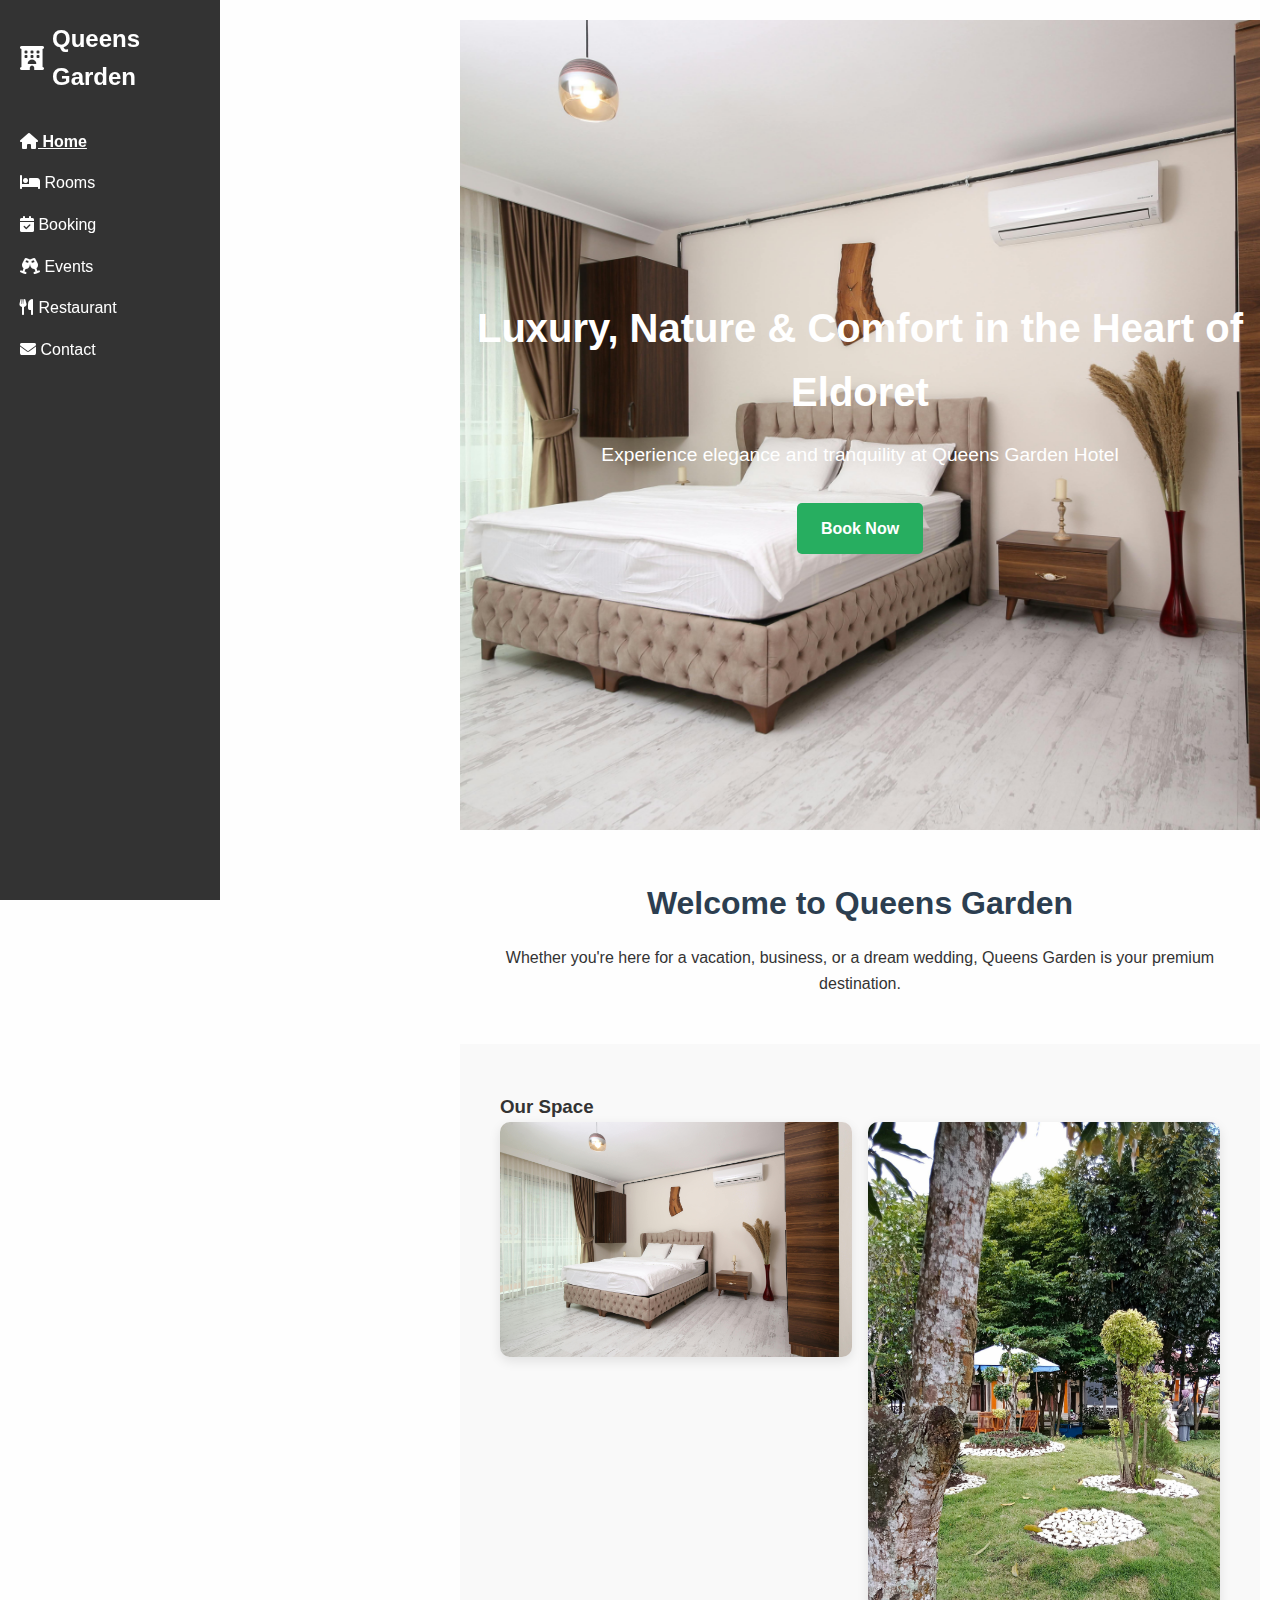
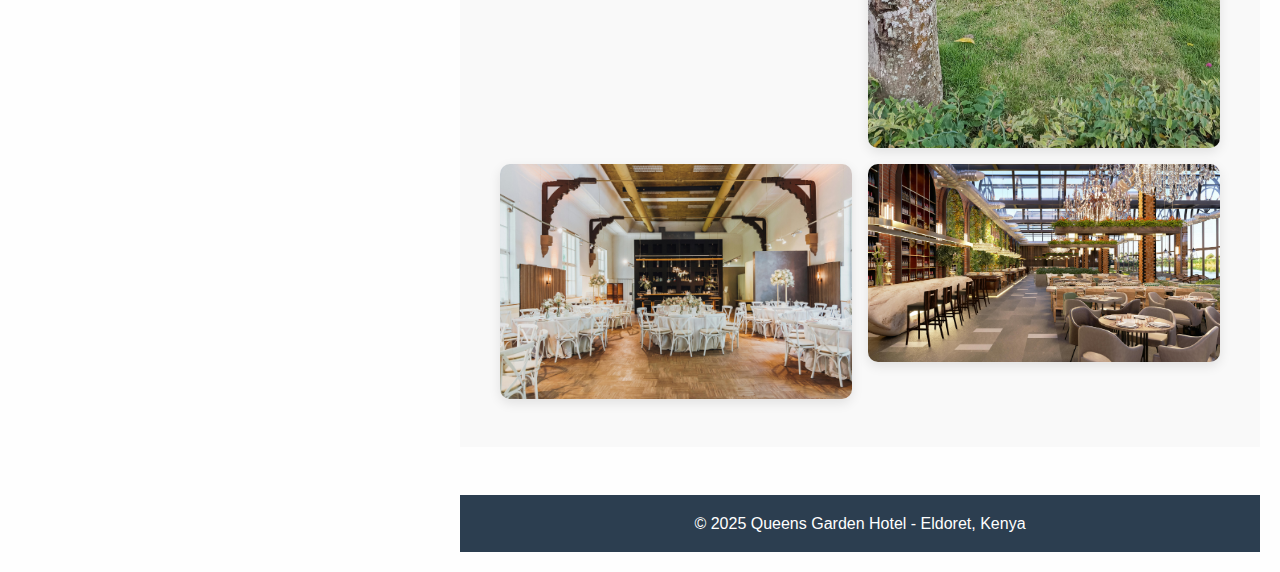
<file: index.html>
<!DOCTYPE html>
<html lang="en">
<head>
  <meta charset="UTF-8" />
  <meta name="viewport" content="width=device-width, initial-scale=1.0"/>
  <title>Queens Garden Hotel - Eldoret</title>

  <!-- Font Awesome CDN -->
  <link rel="stylesheet" href="https://cdnjs.cloudflare.com/ajax/libs/font-awesome/6.5.0/css/all.min.css" />

  <!-- Custom CSS -->
  <link rel="stylesheet" href="css/style.css" />
</head>
<body>

  <!-- Sidebar Toggle Button -->
  <button id="menuToggle" class="menu-toggle" aria-label="Open Menu">
    <i id="iconHamburger" class="fas fa-bars"></i>
    <i id="iconClose" class="fas fa-xmark" style="display: none;"></i>
  </button>

  <!-- Layout Wrapper -->
  <div class="layout">

    <!-- Sidebar Navigation -->
    <aside class="sidebar" id="sidebar">
      <h2 class="logo"><i class="fas fa-hotel"></i> Queens Garden</h2>

      <ul class="nav-links">
        <li><a href="index.html" class="active"><i class="fas fa-home"></i> Home</a></li>
        <li><a href="rooms.html"><i class="fas fa-bed"></i> Rooms</a></li>
        <li><a href="booking.html"><i class="fas fa-calendar-check"></i> Booking</a></li>
        <li><a href="events.html"><i class="fas fa-champagne-glasses"></i> Events</a></li>
        <li><a href="restaurant.html"><i class="fas fa-utensils"></i> Restaurant</a></li>
        <li><a href="contact.html"><i class="fas fa-envelope"></i> Contact</a></li>
      </ul>
    </aside>

    <!-- Main Content -->
    <main class="main-content">

      <!-- Hero Section -->
      <section class="hero">
        <div class="hero-content">
          <h2>Luxury, Nature & Comfort in the Heart of Eldoret</h2>
          <p>Experience elegance and tranquility at Queens Garden Hotel</p>
          <a href="booking.html" class="btn">Book Now</a>
        </div>
      </section>

      <!-- Welcome Section -->
      <section class="welcome">
        <div class="container">
          <h3>Welcome to Queens Garden</h3>
          <p>Whether you're here for a vacation, business, or a dream wedding, Queens Garden is your premium destination.</p>
        </div>
      </section>

      <!-- Gallery Section -->
      <section class="gallery">
        <div class="container">
          <h3>Our Space</h3>
          <div class="image-grid">
            <img src="assets/images/hotel1.jpg" alt="Room View" loading="lazy">
            <img src="assets/images/garden1.jpg" alt="Garden" loading="lazy">
            <img src="assets/images/event1.jpg" alt="Event Setup" loading="lazy">
            <img src="assets/images/restaurant1.jpg" alt="Restaurant" loading="lazy">
          </div>
        </div>
      </section>

      <!-- Footer -->
      <footer class="footer">
        <div class="container">
          <p>&copy; 2025 Queens Garden Hotel - Eldoret, Kenya</p>
        </div>
      </footer>

    </main>
  </div>

  <!-- JavaScript File -->
  <script src="js/main.js"></script>
</body>
</html>
</file>
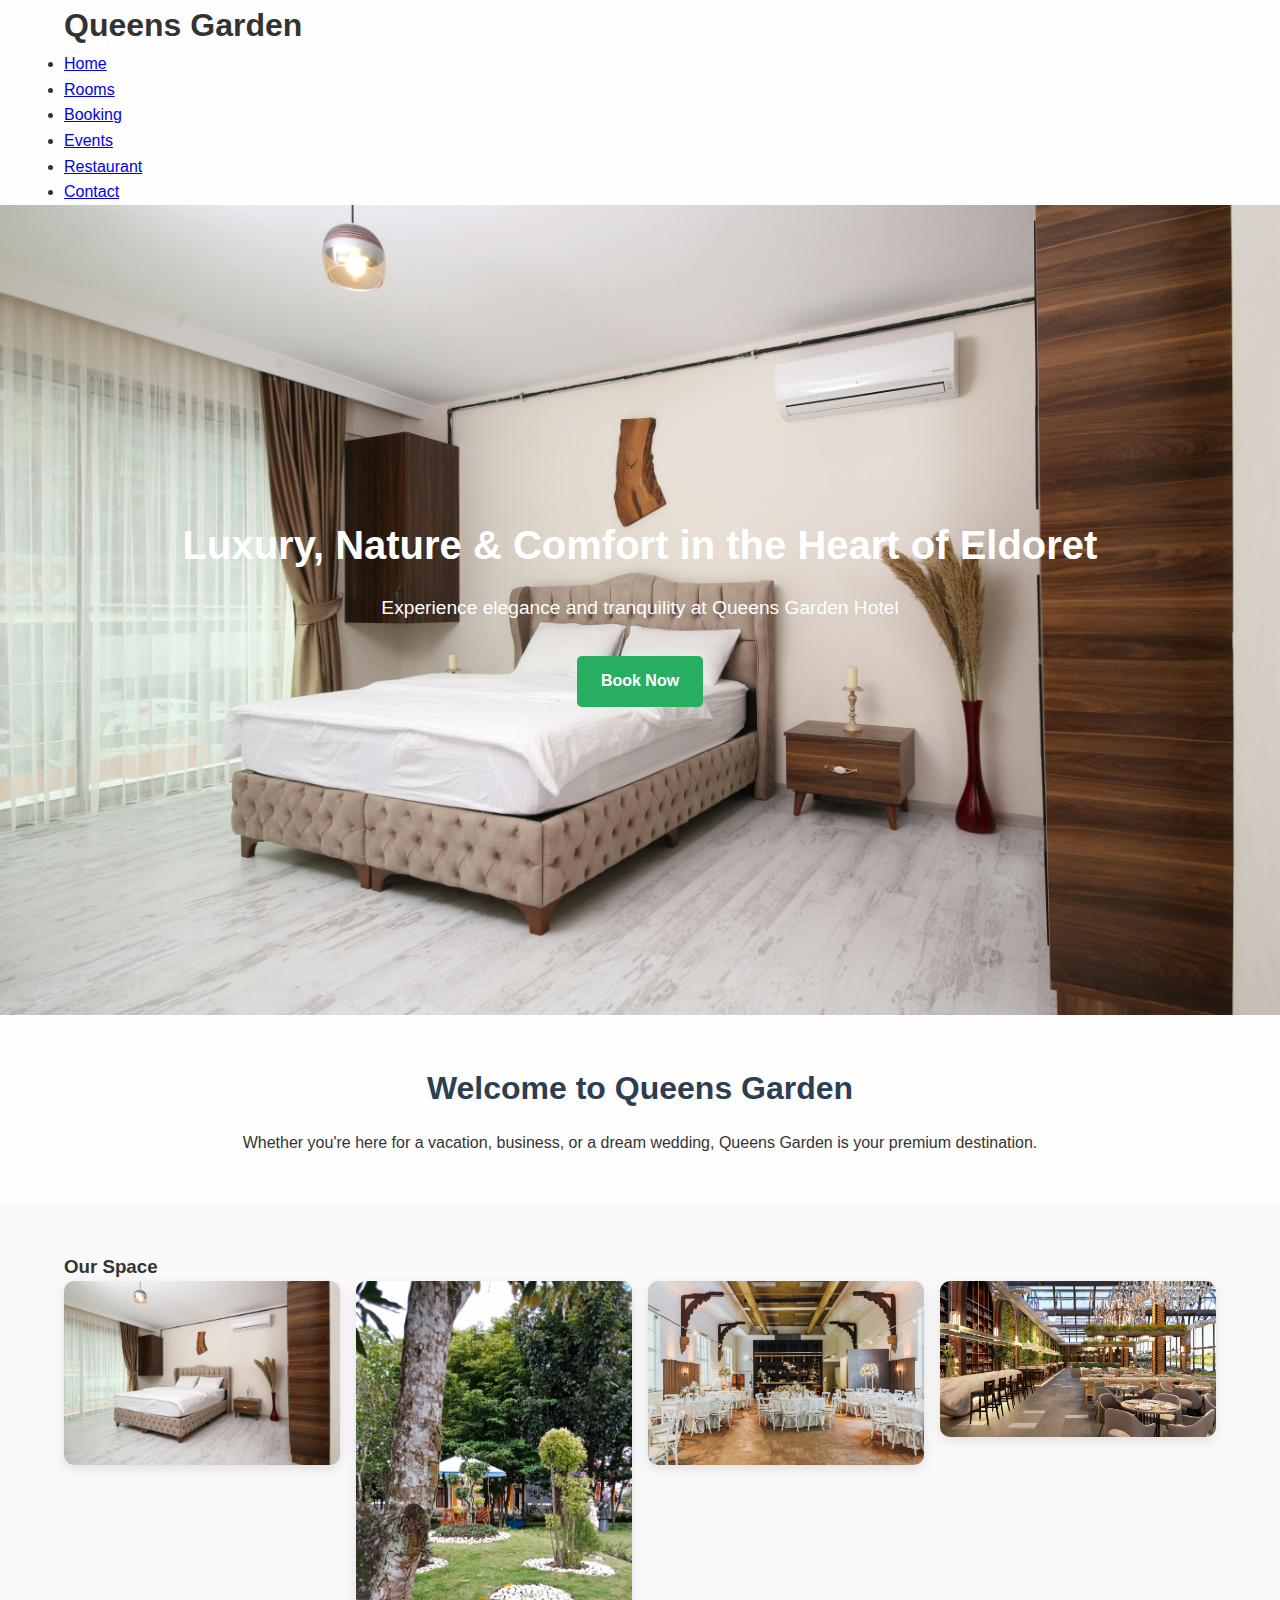
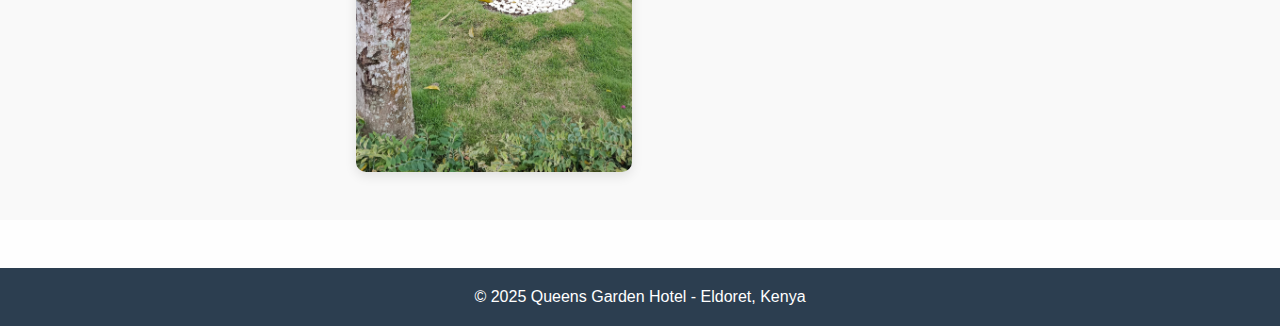
<file: pages/index.html>
<!DOCTYPE html>
<html lang="en">
<head>
  <meta charset="UTF-8" />
  <meta name="viewport" content="width=device-width, initial-scale=1.0"/>
  <title>Queens Garden Hotel - Eldoret</title>
  <link rel="stylesheet" href="../css/style.css" />
</head>
<body>
  <!-- Navigation Bar -->
  <header class="navbar">
    <div class="container">
      <h1 class="logo">Queens Garden</h1>
   <!-- Mobile Toggle -->
    <div class="menu-toggle" id="menuToggle" aria-label="Menu Toggle">
      <!-- Hamburger Icon -->
      <svg id="iconHamburger" xmlns="http://www.w3.org/2000/svg" fill="none" viewBox="0 0 24 24" stroke-width="2">
        <path d="M4 6h16M4 12h16M4 18h16" stroke-linecap="round" stroke-linejoin="round" />
      </svg>
      <!-- Close Icon -->
      <svg id="iconClose" xmlns="http://www.w3.org/2000/svg" fill="none" viewBox="0 0 24 24" stroke-width="2">
        <path d="M6 18L18 6M6 6l12 12" stroke-linecap="round" stroke-linejoin="round" />
      </svg>
    </div>

    <!-- Navigation Links -->
    <nav>
      <ul class="nav-links" id="navLinks">
        <li><a href="index.html" class="active">Home</a></li>
        <li><a href="rooms.html">Rooms</a></li>
        <li><a href="booking.html">Booking</a></li>
        <li><a href="events.html">Events</a></li>
        <li><a href="restaurant.html">Restaurant</a></li>
        <li><a href="contact.html">Contact</a></li>
      </ul>
    </nav>
  </div>
</header>


  <!-- Hero Section -->
  <section class="hero">
    <div class="hero-content">
      <h2>Luxury, Nature & Comfort in the Heart of Eldoret</h2>
      <p>Experience elegance and tranquility at Queens Garden Hotel</p>
      <a href="booking.html" class="btn">Book Now</a>
    </div>
  </section>

  <!-- Welcome Section -->
  <section class="welcome">
    <div class="container">
      <h3>Welcome to Queens Garden</h3>
      <p>Whether you're here for a vacation, business, or a dream wedding, Queens Garden is your premium destination.</p>
    </div>
  </section>

  <!-- Gallery Section -->
  <section class="gallery">
    <div class="container">
      <h3>Our Space</h3>
      <div class="image-grid">
        <img src="../assests/images/hotel1.jpg" alt="Room View" loading="lazy">
        <img src="../assests/images/garden1.jpg" alt="Garden" loading="lazy">
        <img src="../assests/images/event1.jpg" alt="Event Setup" loading="lazy">
        <img src="../assests/images/restaurant1.jpg" alt="Restaurant" loading="lazy">
      </div>
    </div>
  </section>

  <!-- Footer -->
  <footer class="footer">
    <div class="container">
      <p>&copy; 2025 Queens Garden Hotel - Eldoret, Kenya</p>
    </div>
  </footer>

  <script src="../js/main.js"></script>
</body>
</html>
</file>
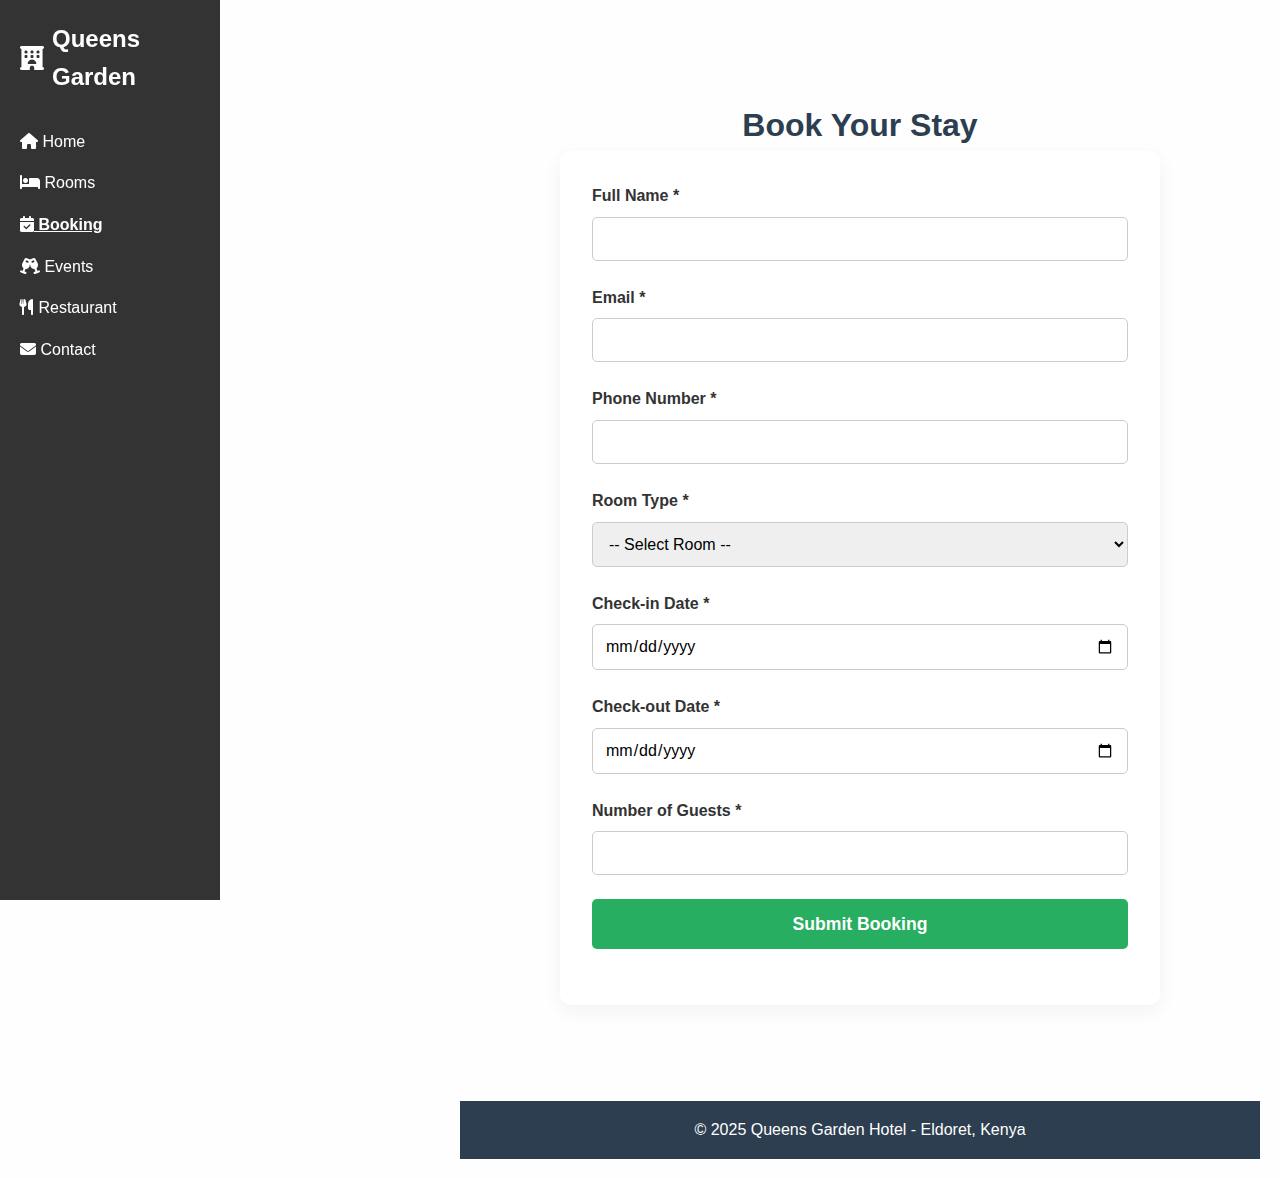
<file: booking.html>
<!DOCTYPE html>
<html lang="en">
<head>
  <meta charset="UTF-8" />
  <meta name="viewport" content="width=device-width, initial-scale=1.0"/>
  <title>Booking - Queens Garden Hotel</title>

  <!-- Font Awesome CDN -->
  <link rel="stylesheet" href="https://cdnjs.cloudflare.com/ajax/libs/font-awesome/6.5.0/css/all.min.css" />

  <!-- Custom CSS -->
  <link rel="stylesheet" href="css/style.css" />
</head>
<body>

  <!-- Sidebar Toggle Button -->
  <button id="menuToggle" class="menu-toggle" aria-label="Open Menu">
    <i id="iconHamburger" class="fas fa-bars"></i>
    <i id="iconClose" class="fas fa-xmark" style="display: none;"></i>
  </button>

  <div class="layout">

    <!-- Sidebar Navigation -->
    <aside class="sidebar" id="sidebar">
      <h2 class="logo"><i class="fas fa-hotel"></i> Queens Garden</h2>

      <ul class="nav-links">
        <li><a href="index.html"><i class="fas fa-home"></i> Home</a></li>
        <li><a href="rooms.html"><i class="fas fa-bed"></i> Rooms</a></li>
        <li><a href="booking.html" class="active"><i class="fas fa-calendar-check"></i> Booking</a></li>
        <li><a href="events.html"><i class="fas fa-champagne-glasses"></i> Events</a></li>
        <li><a href="restaurant.html"><i class="fas fa-utensils"></i> Restaurant</a></li>
        <li><a href="contact.html"><i class="fas fa-envelope"></i> Contact</a></li>
      </ul>
    </aside>

    <!-- Main Content -->
    <main class="main-content">

      <!-- Booking Form Section -->
      <section class="booking-section">
        <div class="container">
          <h2 class="section-title">Book Your Stay</h2>

          <form id="bookingForm" class="booking-form">
            <div class="form-group">
              <label for="fullName">Full Name *</label>
              <input type="text" id="fullName" name="fullName" required />
            </div>

            <div class="form-group">
              <label for="email">Email *</label>
              <input type="email" id="email" name="email" required />
            </div>

            <div class="form-group">
              <label for="phone">Phone Number *</label>
              <input type="tel" id="phone" name="phone" required />
            </div>

            <div class="form-group">
              <label for="roomType">Room Type *</label>
              <select id="roomType" name="roomType" required>
                <option value="">-- Select Room --</option>
                <option value="Deluxe Room">Deluxe Room</option>
                <option value="Superior Room">Superior Room</option>
                <option value="Executive Suite">Executive Suite</option>
              </select>
            </div>

            <div class="form-group">
              <label for="checkin">Check-in Date *</label>
              <input type="date" id="checkin" name="checkin" required />
            </div>

            <div class="form-group">
              <label for="checkout">Check-out Date *</label>
              <input type="date" id="checkout" name="checkout" required />
            </div>

            <div class="form-group">
              <label for="guests">Number of Guests *</label>
              <input type="number" id="guests" name="guests" min="1" max="10" required />
            </div>

            <div class="form-group">
              <button type="submit" class="btn">Submit Booking</button>
            </div>
          </form>
        </div>
      </section>

      <!-- Footer -->
      <footer class="footer">
        <div class="container">
          <p>&copy; 2025 Queens Garden Hotel - Eldoret, Kenya</p>
        </div>
      </footer>

    </main>
  </div>

  <!-- JavaScript -->
  <script src="js/main.js"></script>
</body>
</html>
</file>
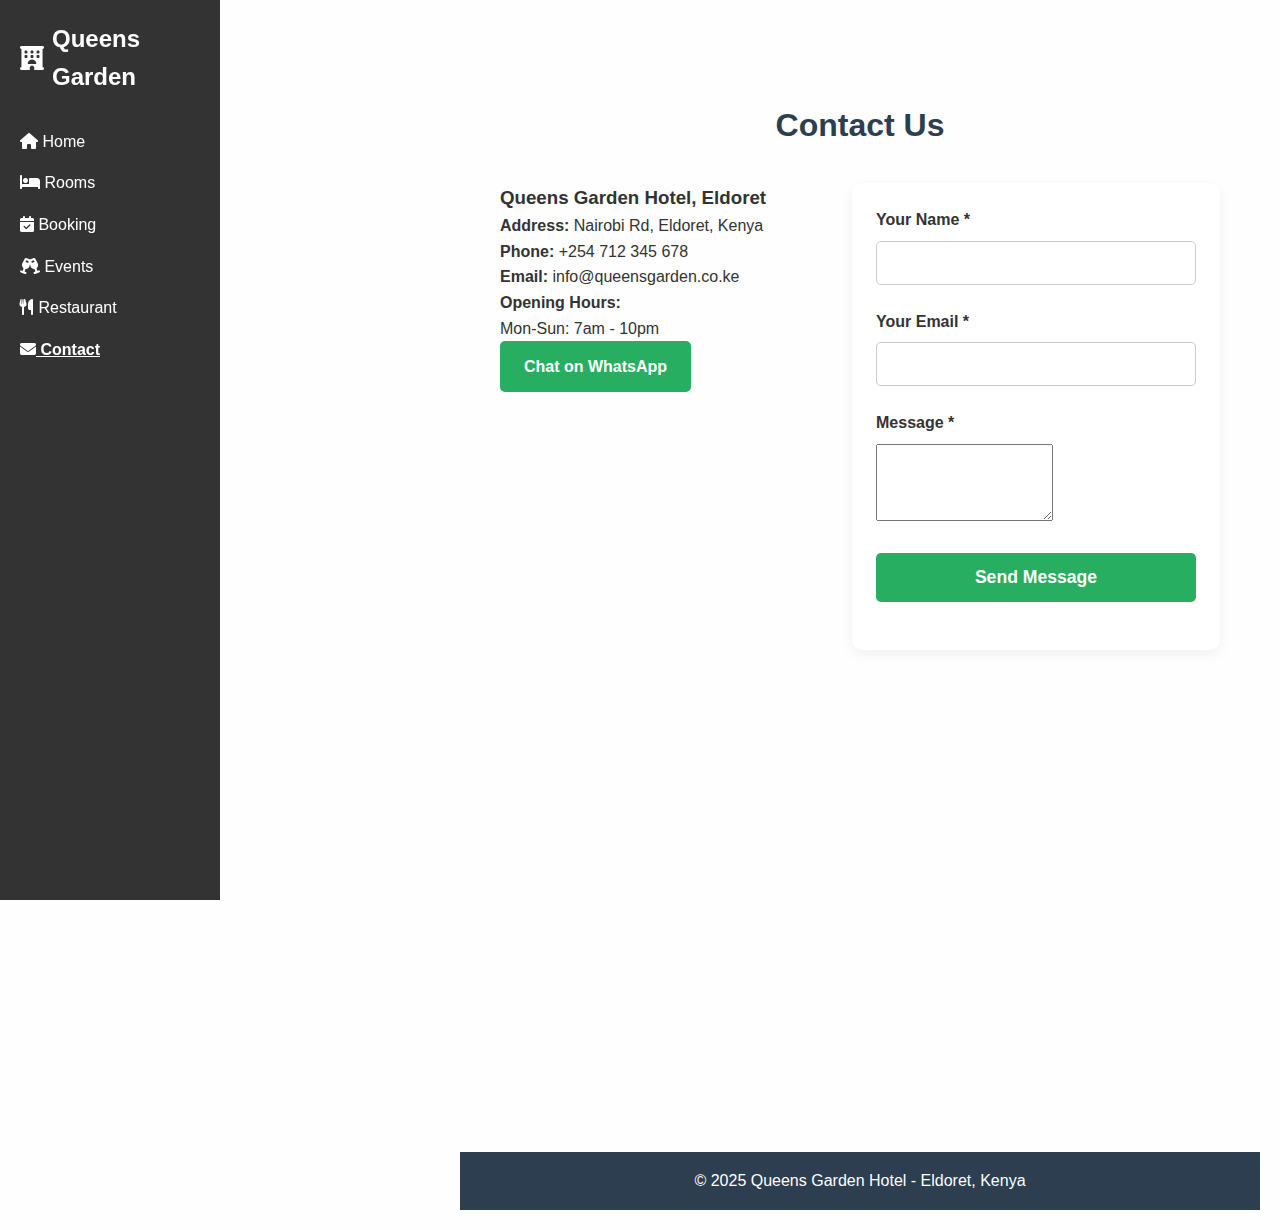
<file: contact.html>
<!DOCTYPE html>
<html lang="en">
<head>
  <meta charset="UTF-8" />
  <meta name="viewport" content="width=device-width, initial-scale=1.0"/>
  <title>Contact - Queens Garden Hotel</title>

  <!-- Font Awesome CDN -->
  <link rel="stylesheet" href="https://cdnjs.cloudflare.com/ajax/libs/font-awesome/6.5.0/css/all.min.css" />

  <!-- Custom CSS -->
  <link rel="stylesheet" href="css/style.css" />
</head>
<body>

  <!-- Sidebar Toggle Button -->
  <button id="menuToggle" class="menu-toggle" aria-label="Open Menu">
    <i id="iconHamburger" class="fas fa-bars"></i>
    <i id="iconClose" class="fas fa-xmark" style="display: none;"></i>
  </button>

  <div class="layout">

    <!-- Sidebar Navigation -->
    <aside class="sidebar" id="sidebar">
      <h2 class="logo"><i class="fas fa-hotel"></i> Queens Garden</h2>

      <ul class="nav-links">
        <li><a href="index.html"><i class="fas fa-home"></i> Home</a></li>
        <li><a href="rooms.html"><i class="fas fa-bed"></i> Rooms</a></li>
        <li><a href="booking.html"><i class="fas fa-calendar-check"></i> Booking</a></li>
        <li><a href="events.html"><i class="fas fa-champagne-glasses"></i> Events</a></li>
        <li><a href="restaurant.html"><i class="fas fa-utensils"></i> Restaurant</a></li>
        <li><a href="contact.html" class="active"><i class="fas fa-envelope"></i> Contact</a></li>
      </ul>
    </aside>

    <!-- Main Content -->
    <main class="main-content">

      <!-- Contact Section -->
      <section class="contact-section">
        <div class="container">
          <h2 class="section-title">Contact Us</h2>
          <div class="contact-grid">

            <!-- Contact Info -->
            <div class="contact-info">
              <h3>Queens Garden Hotel, Eldoret</h3>
              <p><strong>Address:</strong> Nairobi Rd, Eldoret, Kenya</p>
              <p><strong>Phone:</strong> +254 712 345 678</p>
              <p><strong>Email:</strong> info@queensgarden.co.ke</p>
              <p><strong>Opening Hours:</strong><br>Mon-Sun: 7am - 10pm</p>
              <a href="https://wa.me/254712345678" class="btn small" target="_blank">Chat on WhatsApp</a>
            </div>

            <!-- Contact Form -->
            <form class="contact-form" id="contactForm">
              <div class="form-group">
                <label for="name">Your Name *</label>
                <input type="text" id="name" required />
              </div>
              <div class="form-group">
                <label for="email">Your Email *</label>
                <input type="email" id="email" required />
              </div>
              <div class="form-group">
                <label for="message">Message *</label>
                <textarea id="message" rows="5" required></textarea>
              </div>
              <div class="form-group">
                <button type="submit" class="btn">Send Message</button>
              </div>
            </form>
          </div>

          <!-- Embedded Google Map -->
          <div class="map-wrapper">
            <iframe
              src="https://www.google.com/maps?q=Queens%20Garden%20Hotel%20Eldoret&output=embed"
              width="100%" height="350" style="border:0;" allowfullscreen loading="lazy"></iframe>
          </div>
        </div>
      </section>

      <!-- Footer -->
      <footer class="footer">
        <div class="container">
          <p>&copy; 2025 Queens Garden Hotel - Eldoret, Kenya</p>
        </div>
      </footer>

    </main>
  </div>

  <!-- JavaScript -->
  <script src="js/main.js"></script>
</body>
</html>
</file>
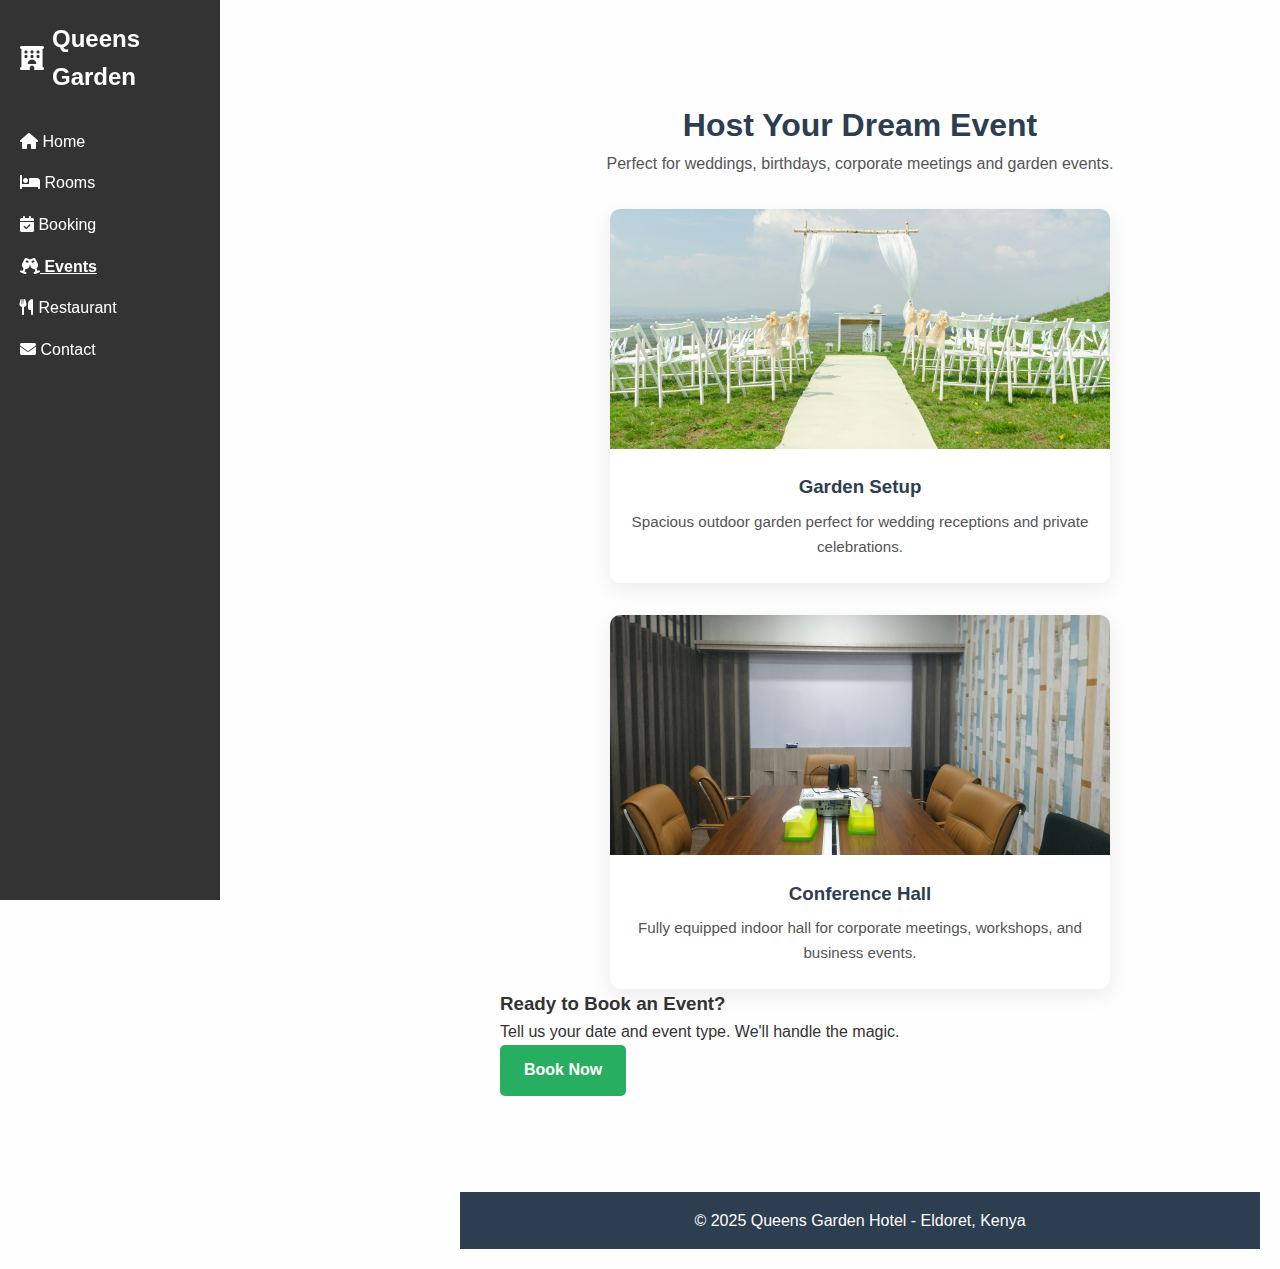
<file: events.html>
<!DOCTYPE html>
<html lang="en">
<head>
  <meta charset="UTF-8" />
  <meta name="viewport" content="width=device-width, initial-scale=1.0"/>
  <title>Events & Garden - Queens Garden Hotel</title>

  <!-- Font Awesome CDN -->
  <link rel="stylesheet" href="https://cdnjs.cloudflare.com/ajax/libs/font-awesome/6.5.0/css/all.min.css" />

  <!-- Custom CSS -->
  <link rel="stylesheet" href="css/style.css" />
</head>
<body>

  <!-- Sidebar Toggle Button -->
  <button id="menuToggle" class="menu-toggle" aria-label="Open Menu">
    <i id="iconHamburger" class="fas fa-bars"></i>
    <i id="iconClose" class="fas fa-xmark" style="display: none;"></i>
  </button>

  <div class="layout">

    <!-- Sidebar Navigation -->
    <aside class="sidebar" id="sidebar">
      <h2 class="logo"><i class="fas fa-hotel"></i> Queens Garden</h2>

      <ul class="nav-links">
        <li><a href="index.html"><i class="fas fa-home"></i> Home</a></li>
        <li><a href="rooms.html"><i class="fas fa-bed"></i> Rooms</a></li>
        <li><a href="booking.html"><i class="fas fa-calendar-check"></i> Booking</a></li>
        <li><a href="events.html" class="active"><i class="fas fa-champagne-glasses"></i> Events</a></li>
        <li><a href="restaurant.html"><i class="fas fa-utensils"></i> Restaurant</a></li>
        <li><a href="contact.html"><i class="fas fa-envelope"></i> Contact</a></li>
      </ul>
    </aside>

    <!-- Main Content -->
    <main class="main-content">

      <!-- Event Info Section -->
      <section class="events-section">
        <div class="container">
          <h2 class="section-title">Host Your Dream Event</h2>
          <p class="section-subtitle">Perfect for weddings, birthdays, corporate meetings and garden events.</p>

          <div class="event-features">
            <div class="event-card">
              <img src="assets/images/event-garden.jpg" alt="Garden Event Space" loading="lazy" />
              <h3>Garden Setup</h3>
              <p>Spacious outdoor garden perfect for wedding receptions and private celebrations.</p>
            </div>

            <div class="event-card">
              <img src="assets/images/event-conference.jpg" alt="Conference Hall" loading="lazy" />
              <h3>Conference Hall</h3>
              <p>Fully equipped indoor hall for corporate meetings, workshops, and business events.</p>
            </div>
          </div>

          <!-- CTA -->
          <div class="event-cta">
            <h3>Ready to Book an Event?</h3>
            <p>Tell us your date and event type. We'll handle the magic.</p>
            <a href="booking.html" class="btn">Book Now</a>
          </div>
        </div>
      </section>

      <!-- Footer -->
      <footer class="footer">
        <div class="container">
          <p>&copy; 2025 Queens Garden Hotel - Eldoret, Kenya</p>
        </div>
      </footer>

    </main>
  </div>

  <!-- JavaScript -->
  <script src="js/main.js"></script>
</body>
</html>
</file>
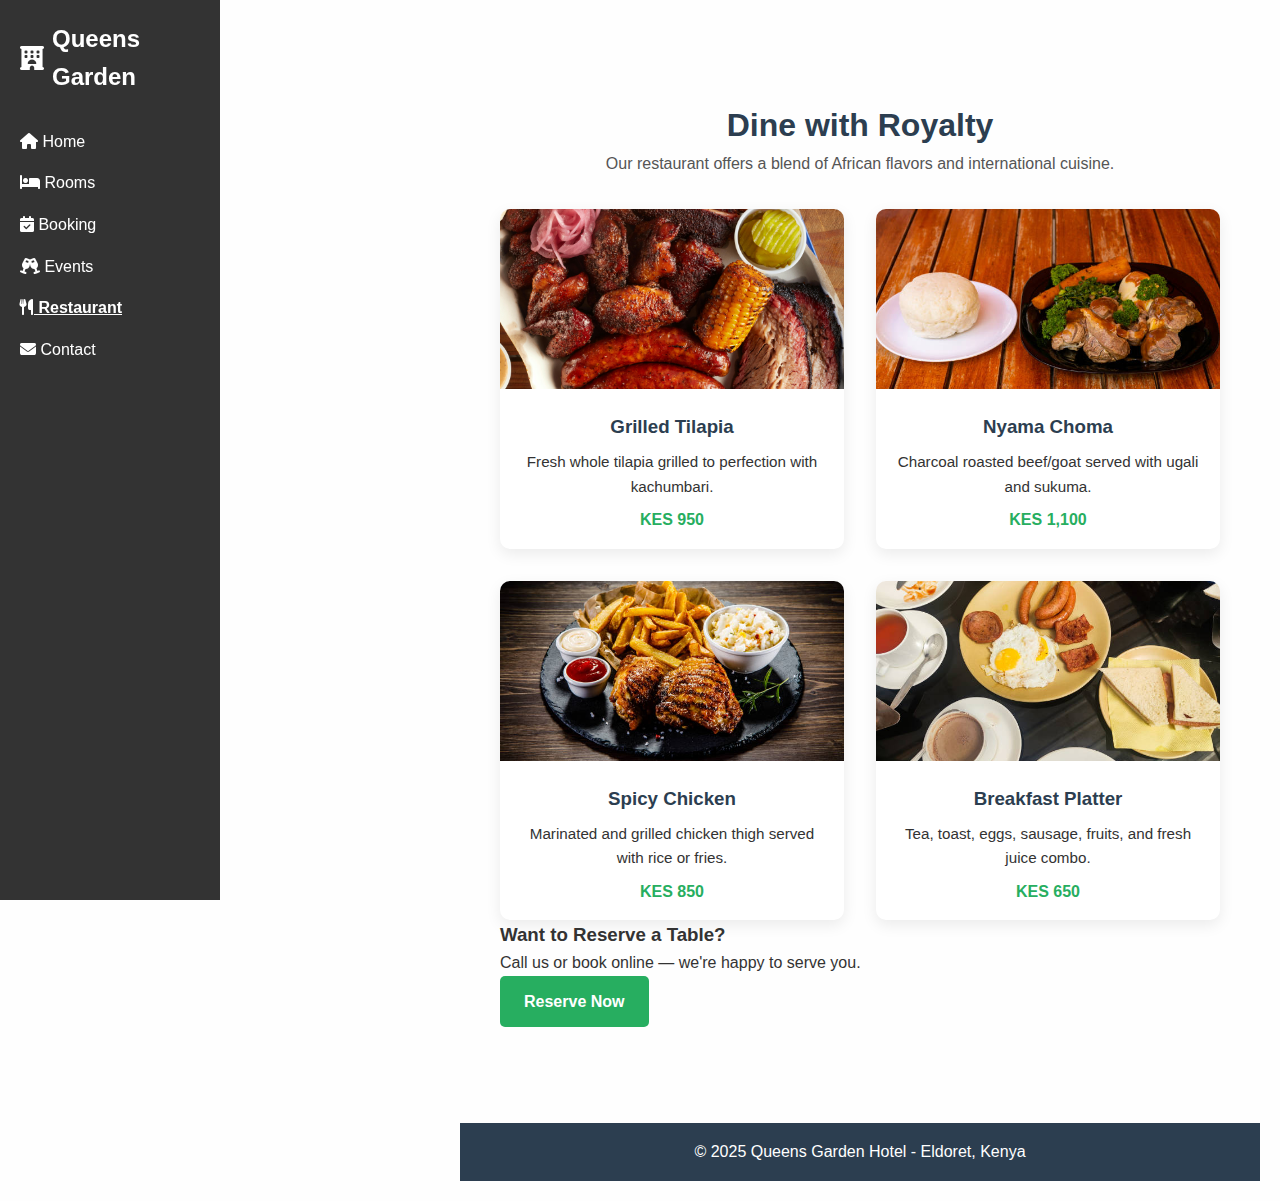
<file: restaurant.html>
<!DOCTYPE html>
<html lang="en">
<head>
  <meta charset="UTF-8" />
  <meta name="viewport" content="width=device-width, initial-scale=1.0"/>
  <title>Restaurant - Queens Garden Hotel</title>

  <!-- Font Awesome CDN -->
  <link rel="stylesheet" href="https://cdnjs.cloudflare.com/ajax/libs/font-awesome/6.5.0/css/all.min.css" />

  <!-- Custom CSS -->
  <link rel="stylesheet" href="css/style.css" />
</head>
<body>

  <!-- Sidebar Toggle Button -->
  <button id="menuToggle" class="menu-toggle" aria-label="Open Menu">
    <i id="iconHamburger" class="fas fa-bars"></i>
    <i id="iconClose" class="fas fa-xmark" style="display: none;"></i>
  </button>

  <div class="layout">

    <!-- Sidebar Navigation -->
    <aside class="sidebar" id="sidebar">
      <h2 class="logo"><i class="fas fa-hotel"></i> Queens Garden</h2>

      <ul class="nav-links">
        <li><a href="index.html"><i class="fas fa-home"></i> Home</a></li>
        <li><a href="rooms.html"><i class="fas fa-bed"></i> Rooms</a></li>
        <li><a href="booking.html"><i class="fas fa-calendar-check"></i> Booking</a></li>
        <li><a href="events.html"><i class="fas fa-champagne-glasses"></i> Events</a></li>
        <li><a href="restaurant.html" class="active"><i class="fas fa-utensils"></i> Restaurant</a></li>
        <li><a href="contact.html"><i class="fas fa-envelope"></i> Contact</a></li>
      </ul>
    </aside>

    <!-- Main Content -->
    <main class="main-content">

      <!-- Restaurant Intro -->
      <section class="restaurant-section">
        <div class="container">
          <h2 class="section-title">Dine with Royalty</h2>
          <p class="section-subtitle">Our restaurant offers a blend of African flavors and international cuisine.</p>

          <!-- Menu Items -->
          <div class="menu-grid">
            <!-- Item 1 -->
            <div class="menu-card">
              <img src="assets/images/food-tilapia.jpg" alt="Grilled Tilapia" loading="lazy"/>
              <h3>Grilled Tilapia</h3>
              <p>Fresh whole tilapia grilled to perfection with kachumbari.</p>
              <span class="price">KES 950</span>
            </div>

            <!-- Item 2 -->
            <div class="menu-card">
              <img src="assets/images/food-nyama.jpg" alt="Nyama Choma" loading="lazy"/>
              <h3>Nyama Choma</h3>
              <p>Charcoal roasted beef/goat served with ugali and sukuma.</p>
              <span class="price">KES 1,100</span>
            </div>

            <!-- Item 3 -->
            <div class="menu-card">
              <img src="assets/images/food-chicken.jpg" alt="Spicy Chicken" loading="lazy"/>
              <h3>Spicy Chicken</h3>
              <p>Marinated and grilled chicken thigh served with rice or fries.</p>
              <span class="price">KES 850</span>
            </div>

            <!-- Item 4 -->
            <div class="menu-card">
              <img src="assets/images/food-breakfast.jpg" alt="Breakfast Platter" loading="lazy"/>
              <h3>Breakfast Platter</h3>
              <p>Tea, toast, eggs, sausage, fruits, and fresh juice combo.</p>
              <span class="price">KES 650</span>
            </div>
          </div>

          <!-- CTA to Reserve -->
          <div class="event-cta">
            <h3>Want to Reserve a Table?</h3>
            <p>Call us or book online — we're happy to serve you.</p>
            <a href="booking.html" class="btn">Reserve Now</a>
          </div>
        </div>
      </section>

      <!-- Footer -->
      <footer class="footer">
        <div class="container">
          <p>&copy; 2025 Queens Garden Hotel - Eldoret, Kenya</p>
        </div>
      </footer>

    </main>
  </div>

  <!-- JavaScript -->
  <script src="js/main.js"></script>
</body>
</html>
</file>
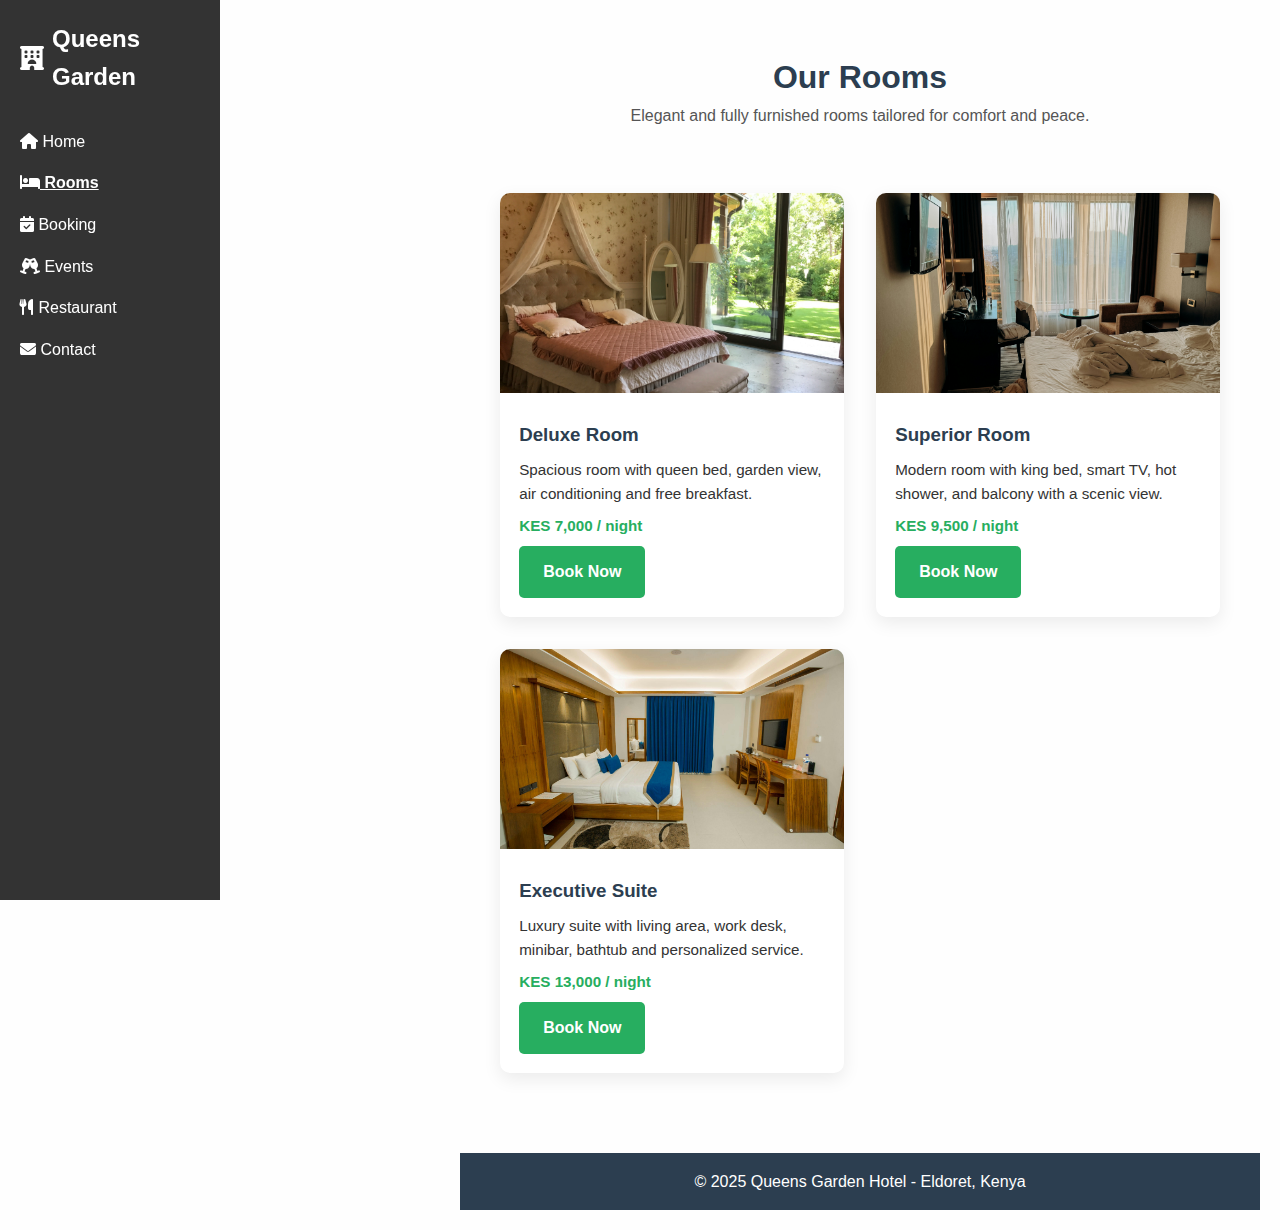
<file: rooms.html>
<!DOCTYPE html>
<html lang="en">
<head>
  <meta charset="UTF-8" />
  <meta name="viewport" content="width=device-width, initial-scale=1.0"/>
  <title>Rooms - Queens Garden Hotel</title>

  <!-- Font Awesome Icons -->
  <link rel="stylesheet" href="https://cdnjs.cloudflare.com/ajax/libs/font-awesome/6.5.0/css/all.min.css" />

  <!-- Custom CSS -->
  <link rel="stylesheet" href="css/style.css" />
</head>
<body>

  <!-- Sidebar Toggle Button (Hamburger) -->
  <button id="menuToggle" class="menu-toggle" aria-label="Open Menu">
    <i id="iconHamburger" class="fas fa-bars"></i>
    <i id="iconClose" class="fas fa-xmark" style="display: none;"></i>
  </button>

  <div class="layout">

    <!-- Sidebar -->
    <aside class="sidebar" id="sidebar">
      <!-- Logo -->
      <h2 class="logo"><i class="fas fa-hotel"></i> Queens Garden</h2>

      <!-- Navigation -->
      <ul class="nav-links">
        <li><a href="index.html"><i class="fas fa-home"></i> Home</a></li>
        <li><a href="rooms.html" class="active"><i class="fas fa-bed"></i> Rooms</a></li>
        <li><a href="booking.html"><i class="fas fa-calendar-check"></i> Booking</a></li>
        <li><a href="events.html"><i class="fas fa-champagne-glasses"></i> Events</a></li>
        <li><a href="restaurant.html"><i class="fas fa-utensils"></i> Restaurant</a></li>
        <li><a href="contact.html"><i class="fas fa-envelope"></i> Contact</a></li>
      </ul>
    </aside>

    <!-- Main Content -->
    <main class="main-content">

      <!-- Rooms Section -->
      <section class="rooms-section">
        <div class="container">
          <h2 class="section-title">Our Rooms</h2>
          <p class="section-subtitle">Elegant and fully furnished rooms tailored for comfort and peace.</p>

          <div class="room-grid">
            <!-- Room 1 -->
            <div class="room-card">
              <img src="assets/images/room-deluxe.jpg" alt="Deluxe Room" loading="lazy" />
              <div class="room-info">
                <h3>Deluxe Room</h3>
                <p>Spacious room with queen bed, garden view, air conditioning and free breakfast.</p>
                <p class="price">KES 7,000 / night</p>
                <a href="booking.html" class="btn small">Book Now</a>
              </div>
            </div>

            <!-- Room 2 -->
            <div class="room-card">
              <img src="assets/images/room-superior.jpg" alt="Superior Room" loading="lazy" />
              <div class="room-info">
                <h3>Superior Room</h3>
                <p>Modern room with king bed, smart TV, hot shower, and balcony with a scenic view.</p>
                <p class="price">KES 9,500 / night</p>
                <a href="booking.html" class="btn small">Book Now</a>
              </div>
            </div>

            <!-- Room 3 -->
            <div class="room-card">
              <img src="assets/images/room-suite.jpg" alt="Executive Suite" loading="lazy" />
              <div class="room-info">
                <h3>Executive Suite</h3>
                <p>Luxury suite with living area, work desk, minibar, bathtub and personalized service.</p>
                <p class="price">KES 13,000 / night</p>
                <a href="booking.html" class="btn small">Book Now</a>
              </div>
            </div>
          </div>
        </div>
      </section>

      <!-- Footer -->
      <footer class="footer">
        <div class="container">
          <p>&copy; 2025 Queens Garden Hotel - Eldoret, Kenya</p>
        </div>
      </footer>

    </main>
  </div>

  <!-- JavaScript -->
  <script src="js/main.js"></script>
</body>
</html>
</file>
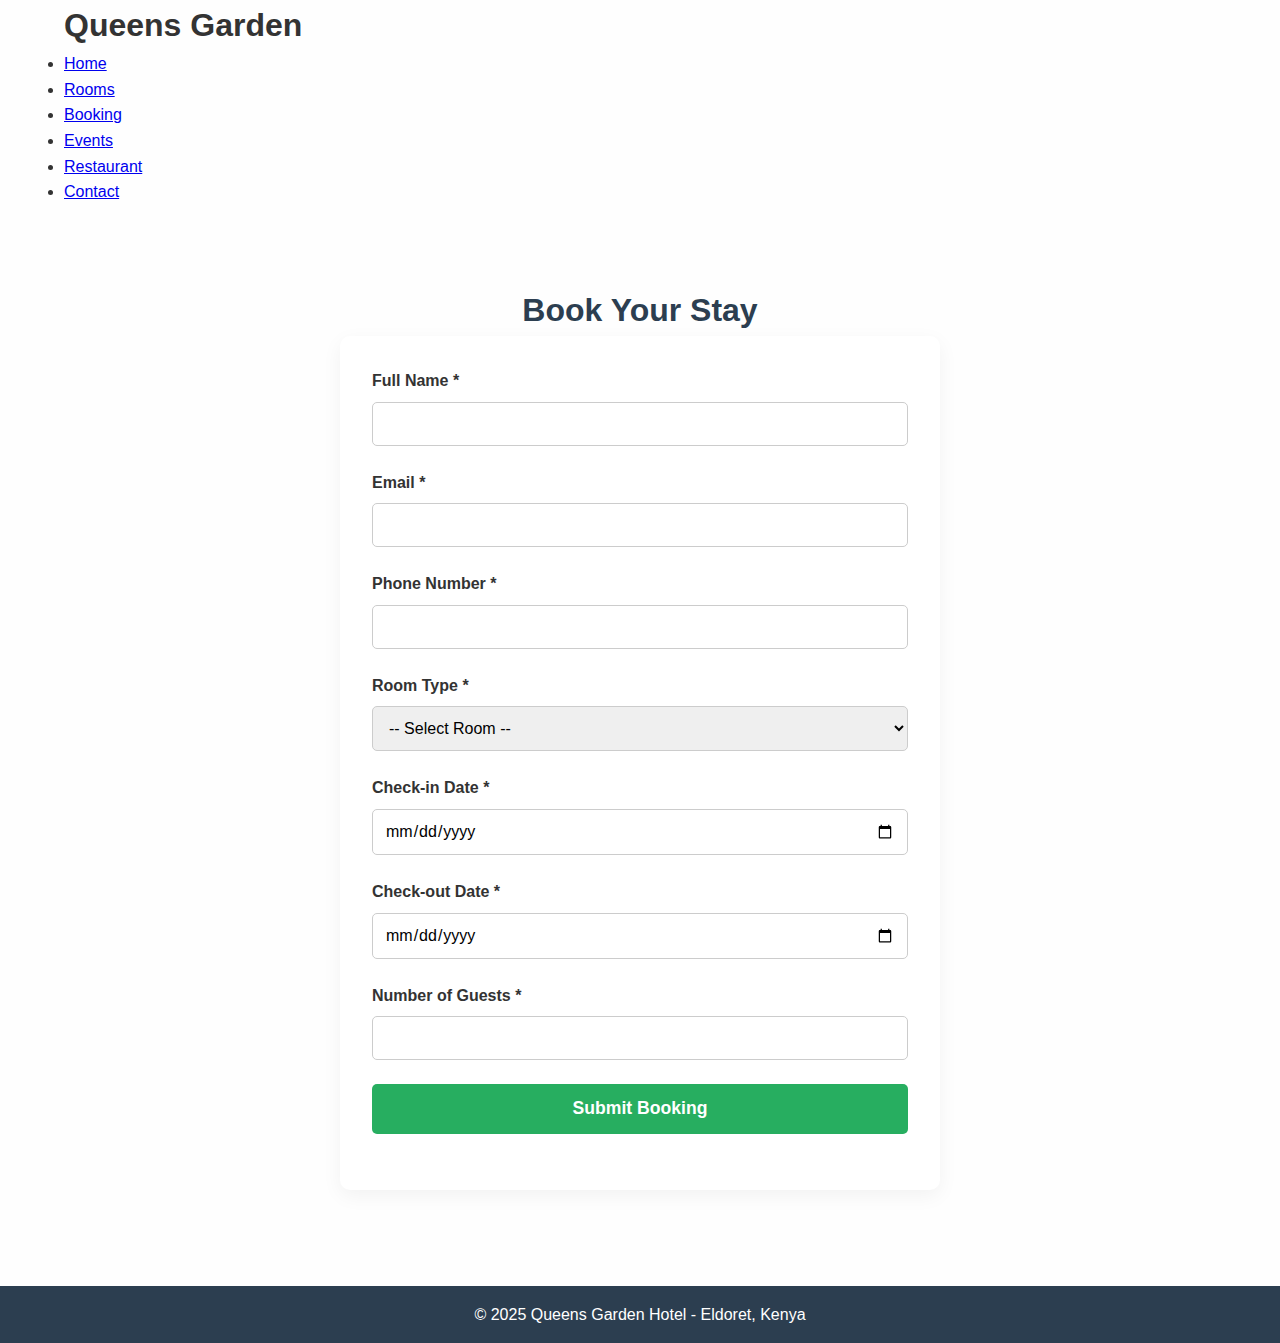
<file: pages/booking.html>
<!DOCTYPE html>
<html lang="en">
<head>
  <meta charset="UTF-8" />
  <meta name="viewport" content="width=device-width, initial-scale=1.0"/>
  <title>Booking - Queens Garden Hotel</title>
  <link rel="stylesheet" href="../css/style.css" />
</head>
<body>
  <!-- Navbar -->
  <header class="navbar">
    <div class="container">
      <h1 class="logo">Queens Garden</h1>
  

    <!-- Mobile Toggle -->
    <div class="menu-toggle" id="menuToggle" aria-label="Menu Toggle">
      <!-- Hamburger Icon -->
      <svg id="iconHamburger" xmlns="http://www.w3.org/2000/svg" fill="none" viewBox="0 0 24 24" stroke-width="2">
        <path d="M4 6h16M4 12h16M4 18h16" stroke-linecap="round" stroke-linejoin="round" />
      </svg>
      <!-- Close Icon -->
      <svg id="iconClose" xmlns="http://www.w3.org/2000/svg" fill="none" viewBox="0 0 24 24" stroke-width="2">
        <path d="M6 18L18 6M6 6l12 12" stroke-linecap="round" stroke-linejoin="round" />
      </svg>
    </div>

    <!-- Navigation Links -->
    <nav>
      <ul class="nav-links" id="navLinks">
        <li><a href="index.html">Home</a></li>
        <li><a href="rooms.html">Rooms</a></li>
        <li><a href="booking.html" class="active">Booking</a></li>
        <li><a href="events.html">Events</a></li>
        <li><a href="restaurant.html">Restaurant</a></li>
        <li><a href="contact.html">Contact</a></li>
      </ul>
    </nav>
  </div>
</header>



  <!-- Booking Form -->
  <section class="booking-section">
    <div class="container">
      <h2 class="section-title">Book Your Stay</h2>
      <form id="bookingForm" class="booking-form">
        <div class="form-group">
          <label for="fullName">Full Name *</label>
          <input type="text" id="fullName" name="fullName" required />
        </div>

        <div class="form-group">
          <label for="email">Email *</label>
          <input type="email" id="email" name="email" required />
        </div>

        <div class="form-group">
          <label for="phone">Phone Number *</label>
          <input type="tel" id="phone" name="phone" required />
        </div>

        <div class="form-group">
          <label for="roomType">Room Type *</label>
          <select id="roomType" name="roomType" required>
            <option value="">-- Select Room --</option>
            <option value="Deluxe Room">Deluxe Room</option>
            <option value="Superior Room">Superior Room</option>
            <option value="Executive Suite">Executive Suite</option>
          </select>
        </div>

        <div class="form-group">
          <label for="checkin">Check-in Date *</label>
          <input type="date" id="checkin" name="checkin" required />
        </div>

        <div class="form-group">
          <label for="checkout">Check-out Date *</label>
          <input type="date" id="checkout" name="checkout" required />
        </div>

        <div class="form-group">
          <label for="guests">Number of Guests *</label>
          <input type="number" id="guests" name="guests" min="1" max="10" required />
        </div>

        <div class="form-group">
          <button type="submit" class="btn">Submit Booking</button>
        </div>
      </form>
    </div>
  </section>

  <!-- Footer -->
  <footer class="footer">
    <div class="container">
      <p>&copy; 2025 Queens Garden Hotel - Eldoret, Kenya</p>
    </div>
  </footer>

  <script src="../js/main.js"></script>
</body>
</html>
</file>
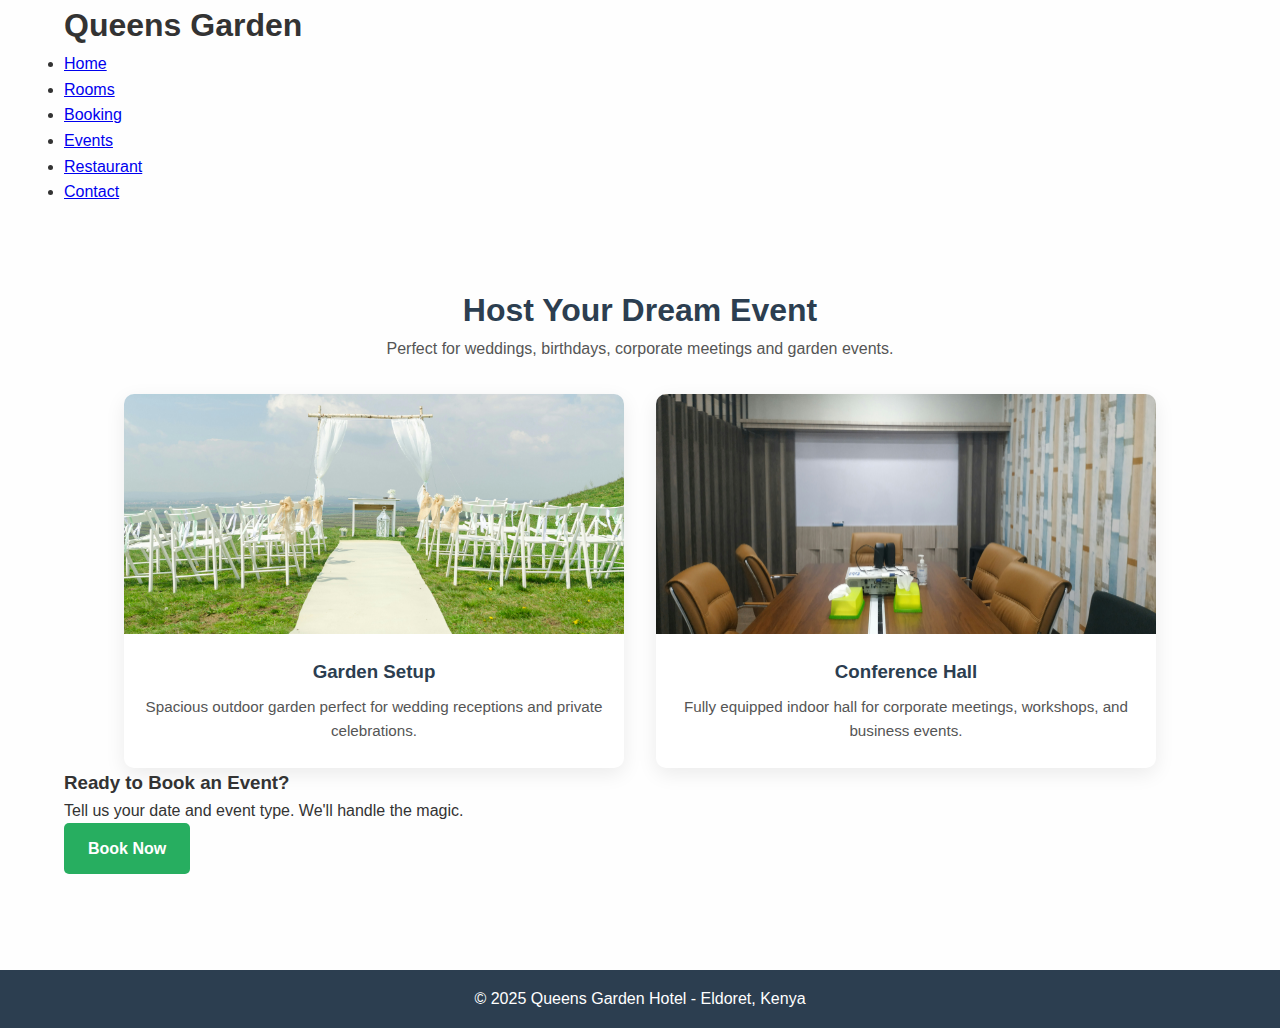
<file: pages/events.html>
<!DOCTYPE html>
<html lang="en">
<head>
  <meta charset="UTF-8" />
  <meta name="viewport" content="width=device-width, initial-scale=1.0"/>
  <title>Events & Garden - Queens Garden Hotel</title>
  <link rel="stylesheet" href="../css/style.css" />
</head>
<body>
  <!-- Navbar -->
  <header class="navbar">
    <div class="container">
      <h1 class="logo">Queens Garden</h1>

    <!-- Mobile Toggle -->
    <div class="menu-toggle" id="menuToggle" aria-label="Menu Toggle">
      <!-- Hamburger Icon -->
      <svg id="iconHamburger" xmlns="http://www.w3.org/2000/svg" fill="none" viewBox="0 0 24 24" stroke-width="2">
        <path d="M4 6h16M4 12h16M4 18h16" stroke-linecap="round" stroke-linejoin="round" />
      </svg>
      <!-- Close Icon -->
      <svg id="iconClose" xmlns="http://www.w3.org/2000/svg" fill="none" viewBox="0 0 24 24" stroke-width="2">
        <path d="M6 18L18 6M6 6l12 12" stroke-linecap="round" stroke-linejoin="round" />
      </svg>
    </div>

    <!-- Navigation Links -->
    <nav>
        <ul class="nav-links">
          <li><a href="index.html">Home</a></li>
          <li><a href="rooms.html">Rooms</a></li>
          <li><a href="booking.html">Booking</a></li>
          <li><a href="events.html" class="active">Events</a></li>
          <li><a href="restaurant.html">Restaurant</a></li>
          <li><a href="contact.html">Contact</a></li>
        </ul>
      </nav>
    </div>
  </header>

  <!-- Event Info Section -->
  <section class="events-section">
    <div class="container">
      <h2 class="section-title">Host Your Dream Event</h2>
      <p class="section-subtitle">Perfect for weddings, birthdays, corporate meetings and garden events.</p>

      <div class="event-features">
        <div class="event-card">
          <img src="../assests/images/event-garden.jpg" alt="Garden Event Space" loading="lazy" />
          <h3>Garden Setup</h3>
          <p>Spacious outdoor garden perfect for wedding receptions and private celebrations.</p>
        </div>

        <div class="event-card">
          <img src="../assests/images/event-conference.jpg" alt="Conference Hall" loading="lazy" />
          <h3>Conference Hall</h3>
          <p>Fully equipped indoor hall for corporate meetings, workshops, and business events.</p>
        </div>
      </div>

      <!-- CTA -->
      <div class="event-cta">
        <h3>Ready to Book an Event?</h3>
        <p>Tell us your date and event type. We'll handle the magic.</p>
        <a href="booking.html" class="btn">Book Now</a>
      </div>
    </div>
  </section>

  <!-- Footer -->
  <footer class="footer">
    <div class="container">
      <p>&copy; 2025 Queens Garden Hotel - Eldoret, Kenya</p>
    </div>
  </footer>
  
  <script src="../js/main.js"></script>
</body>
</html>
</file>
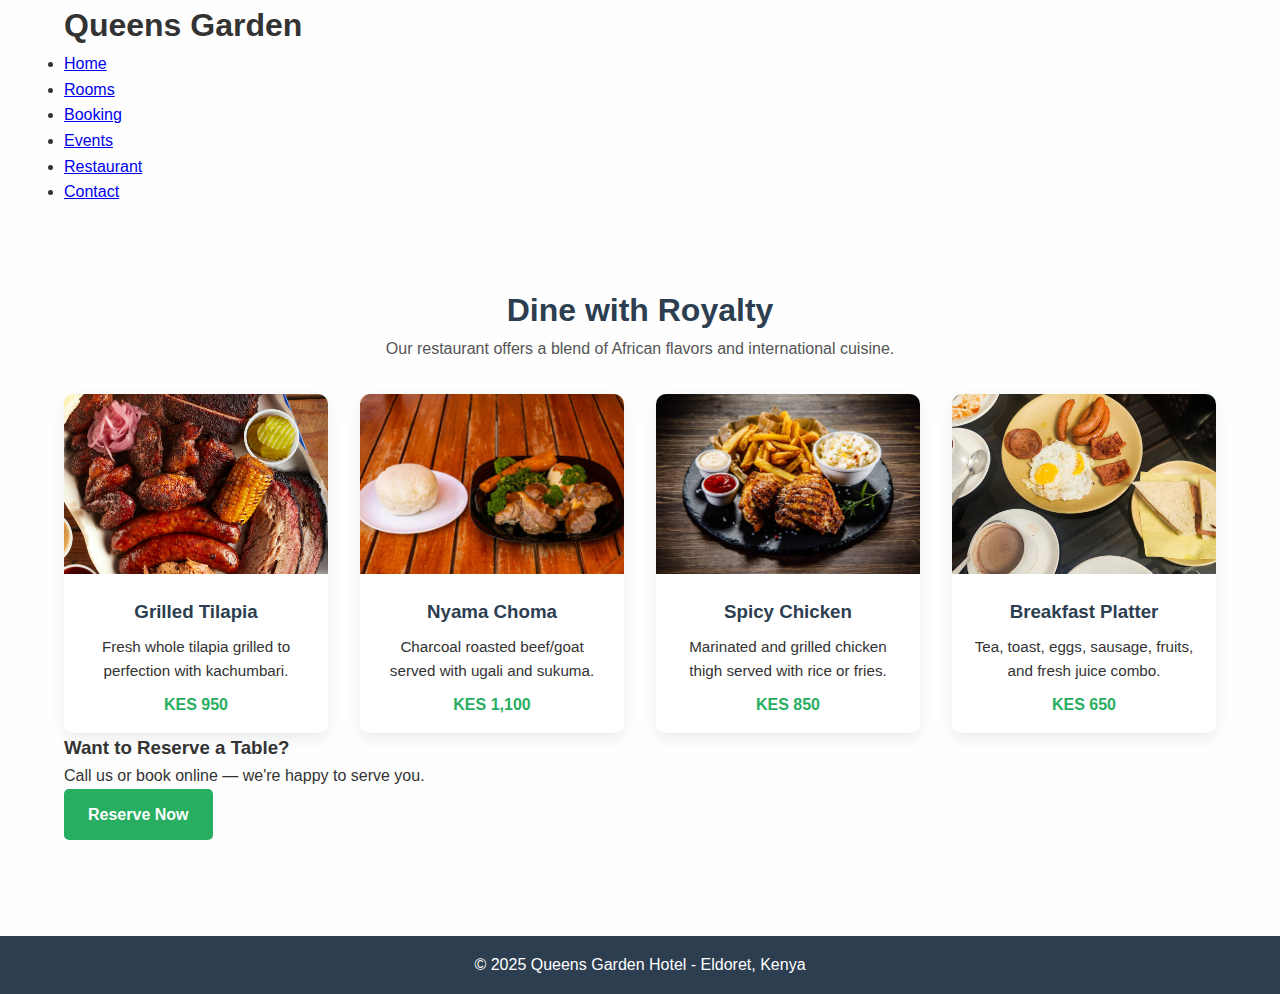
<file: pages/restaurant.html>
<!DOCTYPE html>
<html lang="en">
<head>
  <meta charset="UTF-8" />
  <meta name="viewport" content="width=device-width, initial-scale=1.0"/>
  <title>Restaurant - Queens Garden Hotel</title>
  <link rel="stylesheet" href="../css/style.css" />
</head>
<body>
  <!-- Navbar -->
  <header class="navbar">
    <div class="container">
      <h1 class="logo">Queens Garden</h1>
  

    <!-- Mobile Toggle -->
    <div class="menu-toggle" id="menuToggle" aria-label="Menu Toggle">
      <!-- Hamburger Icon -->
      <svg id="iconHamburger" xmlns="http://www.w3.org/2000/svg" fill="none" viewBox="0 0 24 24" stroke-width="2">
        <path d="M4 6h16M4 12h16M4 18h16" stroke-linecap="round" stroke-linejoin="round" />
      </svg>
      <!-- Close Icon -->
      <svg id="iconClose" xmlns="http://www.w3.org/2000/svg" fill="none" viewBox="0 0 24 24" stroke-width="2">
        <path d="M6 18L18 6M6 6l12 12" stroke-linecap="round" stroke-linejoin="round" />
      </svg>
    </div>

    <!-- Navigation Links -->
   

      <nav>
        <ul class="nav-links">
          <li><a href="index.html">Home</a></li>
          <li><a href="rooms.html">Rooms</a></li>
          <li><a href="booking.html">Booking</a></li>
          <li><a href="events.html">Events</a></li>
          <li><a href="restaurant.html" class="active">Restaurant</a></li>
          <li><a href="contact.html">Contact</a></li>
        </ul>
      </nav>
    </div>
  </header>

  <!-- Restaurant Intro -->
  <section class="restaurant-section">
    <div class="container">
      <h2 class="section-title">Dine with Royalty</h2>
      <p class="section-subtitle">Our restaurant offers a blend of African flavors and international cuisine.</p>

      <!-- Menu Items -->
      <div class="menu-grid">
        <!-- Item 1 -->
        <div class="menu-card">
          <img src="../assests/images/food-tilapia.jpg" alt="Grilled Tilapia" loading="lazy"/>
          <h3>Grilled Tilapia</h3>
          <p>Fresh whole tilapia grilled to perfection with kachumbari.</p>
          <span class="price">KES 950</span>
        </div>

        <!-- Item 2 -->
        <div class="menu-card">
          <img src="../assests/images/food-nyama.jpg" alt="Nyama Choma" loading="lazy"/>
          <h3>Nyama Choma</h3>
          <p>Charcoal roasted beef/goat served with ugali and sukuma.</p>
          <span class="price">KES 1,100</span>
        </div>

        <!-- Item 3 -->
        <div class="menu-card">
          <img src="../assests/images/food-chicken.jpg" alt="Spicy Chicken" loading="lazy"/>
          <h3>Spicy Chicken</h3>
          <p>Marinated and grilled chicken thigh served with rice or fries.</p>
          <span class="price">KES 850</span>
        </div>

        <!-- Item 4 -->
        <div class="menu-card">
          <img src="../assests/images/food-breakfast.jpg" alt="Breakfast Platter" loading="lazy"/>
          <h3>Breakfast Platter</h3>
          <p>Tea, toast, eggs, sausage, fruits, and fresh juice combo.</p>
          <span class="price">KES 650</span>
        </div>
      </div>

      <!-- CTA to Reserve -->
      <div class="event-cta">
        <h3>Want to Reserve a Table?</h3>
        <p>Call us or book online — we're happy to serve you.</p>
        <a href="booking.html" class="btn">Reserve Now</a>
      </div>
    </div>
  </section>

  <!-- Footer -->
  <footer class="footer">
    <div class="container">
      <p>&copy; 2025 Queens Garden Hotel - Eldoret, Kenya</p>
    </div>
  </footer>

  <script src="../js/main.js"></script>
</body>
</html>
</file>
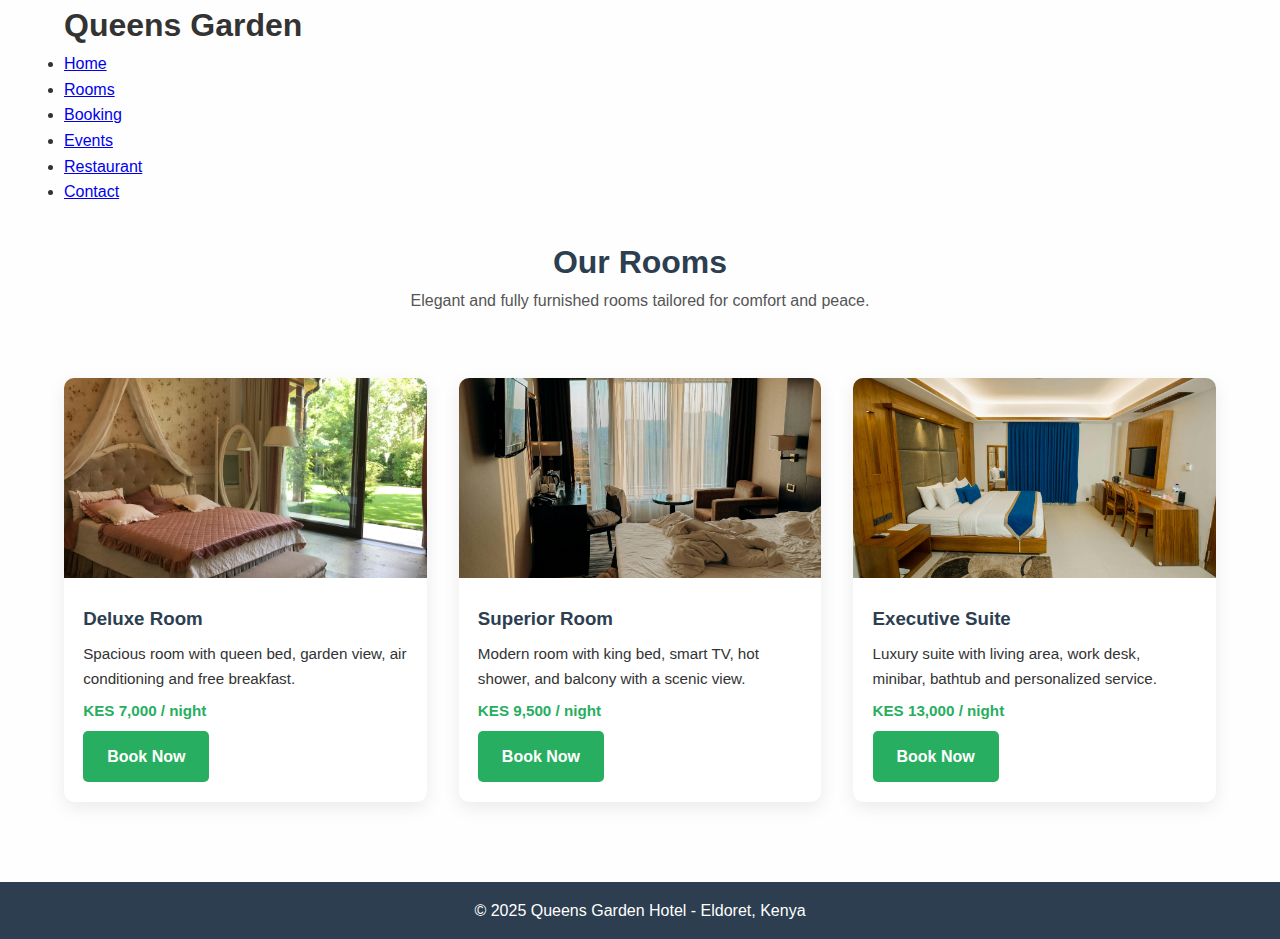
<file: pages/rooms.html>
<!DOCTYPE html>
<html lang="en">
<head>
  <meta charset="UTF-8" />
  <meta name="viewport" content="width=device-width, initial-scale=1.0"/>
  <title>Rooms - Queens Garden Hotel</title>
  <link rel="stylesheet" href="../css/style.css" />
</head>
<body>
  <!-- Navbar -->
  <header class="navbar">
    <div class="container">
      <h1 class="logo">Queens Garden</h1>

      <!-- Toggle Button -->
      <div class="menu-toggle" id="menuToggle" aria-label="Menu Toggle">
        <!-- Hamburger Icon -->
        <svg id="iconHamburger" xmlns="http://www.w3.org/2000/svg" fill="none"
             viewBox="0 0 24 24" stroke-width="2">
          <path d="M4 6h16M4 12h16M4 18h16" stroke-linecap="round" stroke-linejoin="round" />
        </svg>
        <!-- Close Icon -->
        <svg id="iconClose" xmlns="http://www.w3.org/2000/svg" fill="none"
             viewBox="0 0 24 24" stroke-width="2" style="display: none;">
          <path d="M6 18L18 6M6 6l12 12" stroke-linecap="round" stroke-linejoin="round" />
        </svg>
      </div>  

      <!-- Navigation -->
      <nav>
        <ul class="nav-links" id="navLinks">
          <li><a href="index.html">Home</a></li>
          <li><a href="rooms.html" class="active">Rooms</a></li>
          <li><a href="booking.html">Booking</a></li>
          <li><a href="events.html">Events</a></li>
          <li><a href="restaurant.html">Restaurant</a></li>
          <li><a href="contact.html">Contact</a></li>
        </ul>
      </nav>
    </div>
  </header>

  <!-- Room Listing -->
  <section class="rooms-section">
    <div class="container">
      <h2 class="section-title">Our Rooms</h2>
      <p class="section-subtitle">Elegant and fully furnished rooms tailored for comfort and peace.</p>

      <div class="room-grid">
        <!-- Room 1 -->
        <div class="room-card">
          <img src="../assests/images/room-deluxe.jpg" alt="Deluxe Room" loading="lazy"/>
          <div class="room-info">
            <h3>Deluxe Room</h3>
            <p>Spacious room with queen bed, garden view, air conditioning and free breakfast.</p>
            <p class="price">KES 7,000 / night</p>
            <a href="booking.html" class="btn small">Book Now</a>
          </div>
        </div>

        <!-- Room 2 -->
        <div class="room-card">
          <img src="../assests/images/room-superior.jpg" alt="Superior Room" loading="lazy"/>
          <div class="room-info">
            <h3>Superior Room</h3>
            <p>Modern room with king bed, smart TV, hot shower, and balcony with a scenic view.</p>
            <p class="price">KES 9,500 / night</p>
            <a href="booking.html" class="btn small">Book Now</a>
          </div>
        </div>

        <!-- Room 3 -->
        <div class="room-card">
          <img src="../assests/images/room-suite.jpg" alt="Executive Suite" loading="lazy"/>
          <div class="room-info">
            <h3>Executive Suite</h3>
            <p>Luxury suite with living area, work desk, minibar, bathtub and personalized service.</p>
            <p class="price">KES 13,000 / night</p>
            <a href="booking.html" class="btn small">Book Now</a>
          </div>
        </div>
      </div>
    </div>
  </section>

  <!-- Footer -->
  <footer class="footer">
    <div class="container">
      <p>&copy; 2025 Queens Garden Hotel - Eldoret, Kenya</p>
    </div>
  </footer>

  <!-- Link the JavaScript that enables hamburger toggle -->
  <script src="../js/main.js"></script>
</body>
</html>
</file>
<file: css/style.css>
/* Reset and base styles */
* {
  margin: 0;
  padding: 0;
  box-sizing: border-box;
  font-family: 'Segoe UI', sans-serif;
}

body {
  background-color: #fefefe;
  color: #333;
  line-height: 1.6;
  overflow-x: hidden;
}

/* Layout */
.layout {
  display: flex;
  min-height: 100vh;
}

/* Sidebar Styles */
.sidebar {
  background-color: #333;
  color: white;
  padding: 20px;
  width: 220px;
  height: 100vh;
  position: fixed;
  top: 0;
  left: 0;
  transform: translateX(-100%);
  transition: transform 0.3s ease-in-out;
  overflow-y: auto;
  z-index: 1000;
  will-change: transform;
}

.sidebar.show {
  transform: translateX(0);
}

.sidebar h2.logo {
  font-size: 1.5rem;
  margin-bottom: 2rem;
  display: flex;
  align-items: center;
  gap: 0.5rem;
}

.sidebar .nav-links {
  list-style: none;
  padding: 0;
}

.sidebar .nav-links li {
  margin: 1rem 0;
}

.sidebar .nav-links a {
  color: white;
  text-decoration: none;
  display: block;
  font-weight: 500;
}

.sidebar .nav-links a.active {
  font-weight: bold;
  text-decoration: underline;
}

/* Main Content */
.main-content {
  flex: 1;
  padding: 20px;
  margin-left: 0;
  transition: margin-left 0.3s ease-in-out;
}

/* Sidebar Toggle (Hamburger) */
.menu-toggle {
  position: fixed;
  top: 15px;
  left: 15px;
  background-color: #333;
  color: white;
  border: none;
  padding: 10px;
  cursor: pointer;
  z-index: 1100;
  display: flex;
  align-items: center;
  gap: 8px;
}

#iconHamburger,
#iconClose {
  width: 28px;
  height: 28px;
  stroke: white;
  cursor: pointer;
}

/* Hide close icon by default */
#iconClose {
  display: none;
}

/* Close Button Inside Sidebar (optional) */
.close-btn {
  background: none;
  border: none;
  color: white;
  font-size: 1.5rem;
  position: absolute;
  top: 15px;
  right: 15px;
  cursor: pointer;
}

/* Responsive Behavior */
@media (min-width: 1024px) {
  .sidebar {
    transform: translateX(0);
    position: relative;
  }

  .main-content {
    margin-left: 220px;
  }

  .menu-toggle,
  #iconClose {
    display: none !important;
  }

  #iconHamburger {
    display: none !important;
  }
}

@media (max-width: 1023px) {
  .main-content {
    margin-left: 0;
  }
}

/* Container */
.container {
  width: 90%;
  max-width: 1200px;
  margin: auto;
}

/* Hero */
.hero {
  background: url('../assets/images/hotel1.jpg') no-repeat center center/cover;
  height: 90vh;
  color: #fff;
  display: flex;
  align-items: center;
  justify-content: center;
  text-align: center;
}

.hero-content h2 {
  font-size: 2.5rem;
  margin-bottom: 1rem;
}

.hero-content p {
  font-size: 1.2rem;
  margin-bottom: 2rem;
}

.btn {
  display: inline-block;
  background-color: #27ae60;
  color: white;
  padding: 0.8rem 1.5rem;
  border-radius: 5px;
  text-decoration: none;
  font-weight: bold;
}

.btn:hover {
  background-color: #219150;
}

/* Welcome */
.welcome {
  padding: 3rem 0;
  text-align: center;
}

.welcome h3 {
  font-size: 2rem;
  color: #2c3e50;
  margin-bottom: 1rem;
}

/* Gallery */
.gallery {
  padding: 3rem 0;
  background-color: #f9f9f9;
}

.image-grid {
  display: grid;
  grid-template-columns: repeat(auto-fit, minmax(250px, 1fr));
  gap: 1rem;
}

.image-grid img {
  width: 100%;
  border-radius: 10px;
  box-shadow: 0 4px 12px rgba(0, 0, 0, 0.1);
}

/* Footer */
.footer {
  background-color: #2c3e50;
  color: white;
  padding: 1rem 0;
  text-align: center;
  margin-top: 3rem;
}

/* Section Titles */
.section-title {
  font-size: 2rem;
  text-align: center;
  margin-top: 2rem;
  color: #2c3e50;
}

.section-subtitle {
  text-align: center;
  margin-bottom: 2rem;
  color: #555;
}

/* Room Grid */
.room-grid {
  display: grid;
  gap: 2rem;
  grid-template-columns: repeat(auto-fit, minmax(300px, 1fr));
  padding: 2rem 0;
}

.room-card {
  background-color: #fff;
  border-radius: 10px;
  overflow: hidden;
  box-shadow: 0 6px 18px rgba(0, 0, 0, 0.08);
  transition: transform 0.3s ease;
}

.room-card:hover {
  transform: translateY(-5px);
}

.room-card img {
  width: 100%;
  height: 200px;
  object-fit: cover;
}

.room-info {
  padding: 1.2rem;
}

.room-info h3 {
  margin-bottom: 0.5rem;
  color: #2c3e50;
}

.room-info p {
  font-size: 0.95rem;
  margin-bottom: 0.5rem;
}

.price {
  font-weight: bold;
  color: #27ae60;
}

/* Booking Form */
.booking-section {
  padding: 3rem 0;
}

.booking-form {
  max-width: 600px;
  margin: auto;
  background: #fff;
  padding: 2rem;
  border-radius: 10px;
  box-shadow: 0 6px 20px rgba(0, 0, 0, 0.05);
}

.form-group {
  margin-bottom: 1.5rem;
}

.form-group label {
  display: block;
  margin-bottom: 0.5rem;
  font-weight: 600;
}

.form-group input,
.form-group select {
  width: 100%;
  padding: 0.75rem;
  border: 1px solid #ccc;
  border-radius: 5px;
  font-size: 1rem;
}

.form-group button {
  width: 100%;
  padding: 0.9rem;
  background-color: #27ae60;
  border: none;
  color: #fff;
  font-size: 1.1rem;
  border-radius: 5px;
  cursor: pointer;
}

/* Events Section */
.events-section {
  padding: 3rem 0;
}

.event-features {
  display: flex;
  flex-wrap: wrap;
  gap: 2rem;
  margin-top: 2rem;
  justify-content: center;
}

.event-card {
  background-color: #fff;
  border-radius: 10px;
  width: 100%;
  max-width: 500px;
  box-shadow: 0 6px 20px rgba(0, 0, 0, 0.08);
  overflow: hidden;
  text-align: center;
}

.event-card img {
  width: 100%;
  height: 240px;
  object-fit: cover;
}

.event-card h3 {
  margin: 1rem 0 0.5rem;
  color: #2c3e50;
}

.event-card p {
  padding: 0 1rem 1.5rem;
  font-size: 0.95rem;
  color: #555;
}

/* Restaurant */
.restaurant-section {
  padding: 3rem 0;
}

.menu-grid {
  display: grid;
  gap: 2rem;
  grid-template-columns: repeat(auto-fit, minmax(250px, 1fr));
  margin-top: 2rem;
}

.menu-card {
  background-color: #fff;
  border-radius: 10px;
  overflow: hidden;
  box-shadow: 0 5px 15px rgba(0, 0, 0, 0.08);
  text-align: center;
  padding-bottom: 1rem;
}

.menu-card img {
  width: 100%;
  height: 180px;
  object-fit: cover;
}

.menu-card h3 {
  margin-top: 1rem;
  color: #2c3e50;
}

.menu-card p {
  font-size: 0.95rem;
  padding: 0 1rem;
  margin: 0.5rem 0;
}

.menu-card .price {
  font-weight: bold;
  color: #27ae60;
}

/* Contact Page */
.contact-section {
  padding: 3rem 0;
}

.contact-grid {
  display: flex;
  flex-wrap: wrap;
  gap: 2rem;
  margin-top: 2rem;
}

.contact-info {
  flex: 1;
  min-width: 250px;
}

.contact-form {
  flex: 1;
  min-width: 250px;
  background: #fff;
  padding: 1.5rem;
  border-radius: 10px;
  box-shadow: 0 4px 14px rgba(0, 0, 0, 0.06);
}

.map-wrapper {
  margin-top: 3rem;
  border-radius: 10px;
  overflow: hidden;
}
</file>
